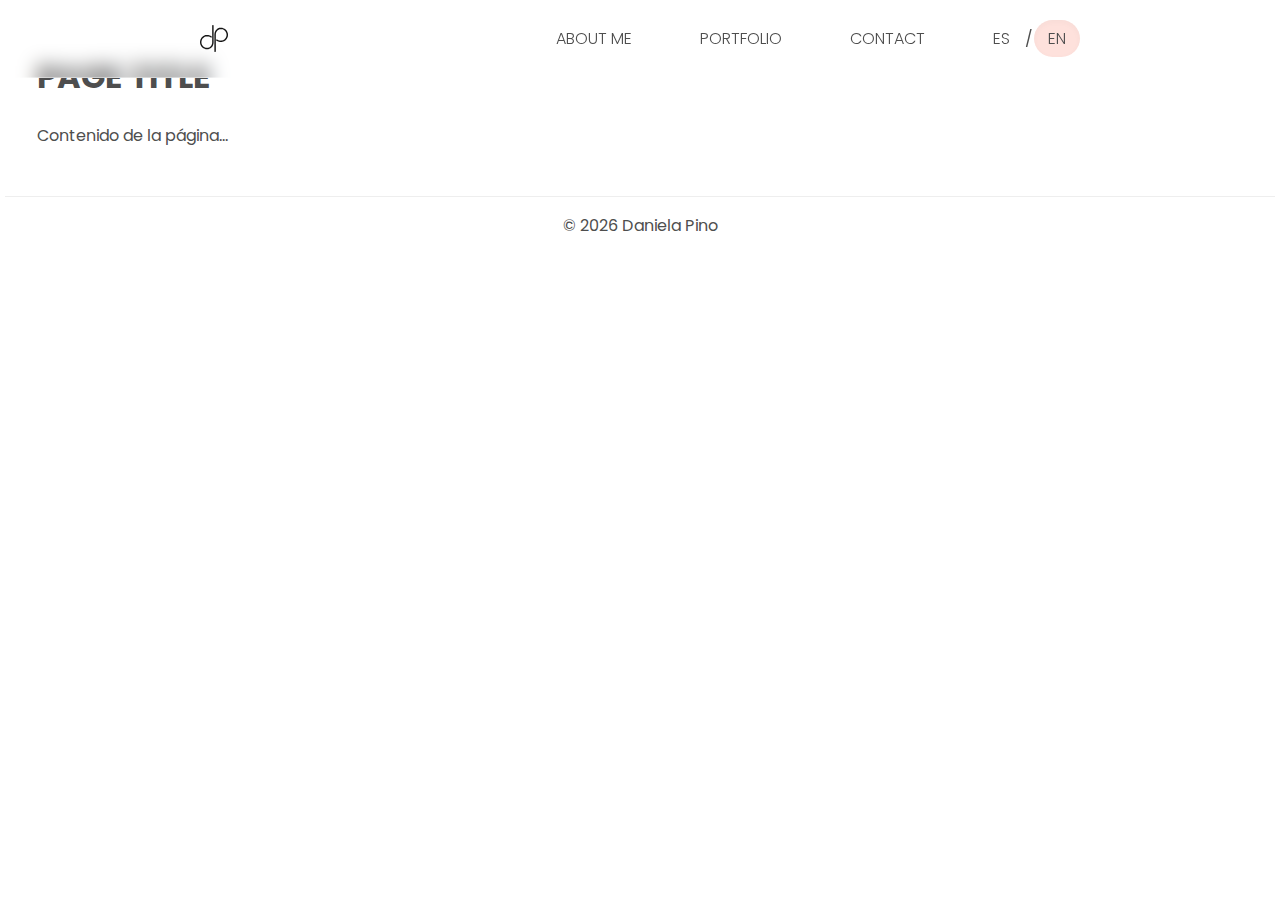
<file: AboutME.html>
<!doctype html>
<html lang="en">
<head>
  <meta charset="utf-8" />
  <meta name="viewport" content="width=device-width, initial-scale=1" />
  <title>PAGE TITLE — Daniela Pino</title>

  <link rel="icon" type="image/svg+xml" href="assets/favicon.svg" />
  <meta name="description" content="Short page description." />

  <!-- Poppins -->
  <link href="https://fonts.googleapis.com/css2?family=Poppins:wght@300;400;500;600;700&display=swap" rel="stylesheet">
  <!-- CSS principal: AJUSTA LA RUTA si este archivo está en una carpeta -->
<link rel="stylesheet" href="style.css?v=9" />
  <style>
  /* Diagnóstico: mostrar siempre el menú en escritorio y móvil */
  .topbar { display:block; width:100%; }
  .topbar-inner { display:flex; align-items:center; justify-content:space-between; flex-wrap:nowrap; }
  .menu { display:flex !important; gap:40px; }
  .menu a { white-space:nowrap; }
  .burger { display:none !important; }   /* oculta hamburguesa temporalmente */
  .navdrawer { display:none !important; }/* oculta menú móvil temporalmente */
</style>

</head>
<body>
  <!-- TOPBAR -->
  <header class="topbar">
    <div class="topbar-inner">
      <a class="logo" href="https://www.danielapino.com" aria-label="Home">
        <img src="assets/Logo.svg?v=2" alt="Daniela Pino logo" />
      </a>

      <nav class="menu" aria-label="Main">
        <a href="sobre-mi.html" data-nav="sobre-mi.html">ABOUT ME</a>
        <a href="proyectos.html" data-nav="proyectos.html">PORTFOLIO</a>
        <a href="contacto.html" data-nav="contacto.html">CONTACT</a>

        <div class="lang-switch" aria-label="Language switcher">
          <a href="index-es.html">ES</a>
          <span>/</span>
          <a href="index.html" class="active">EN</a>
        </div>
      </nav>

      <button class="burger" aria-label="Open menu" aria-expanded="false" aria-controls="navdrawer">
        <span></span><span></span><span></span>
      </button>
    </div>
  </header>

  <!-- MENÚ MÓVIL -->
  <nav id="navdrawer" class="navdrawer" aria-label="Main mobile">
    <a href="sobre-mi.html">ABOUT ME</a>
    <a href="proyectos.html">PORTFOLIO</a>
    <a href="contacto.html">CONTACT</a>
    <div class="lang-switch" aria-label="Language switcher">
      <a href="index-es.html">ES</a>
      <span>/</span>
      <a href="index.html" class="active">EN</a>
    </div>
  </nav>

  <!-- CONTENIDO DE LA PÁGINA -->
  <main style="padding:2rem;">
    <h1>PAGE TITLE</h1>
    <p>Contenido de la página…</p>
  </main>

  <footer style="text-align:center; padding:1rem; border-top:1px solid #eee;">
    © <span id="year"></span> Daniela Pino
  </footer>

  <!-- Scripts (mismo que en index) -->
  <script>
    document.getElementById('year').textContent = new Date().getFullYear();

    // marcar enlace activo por archivo (usa el nombre de archivo exacto)
    const path = location.pathname.split('/').pop();
    document.querySelectorAll('[data-nav]').forEach(a=>{
      const file = a.getAttribute('data-nav') || a.getAttribute('href');
      if (file === path) a.classList.add('is-active');
    });

    // burger / navdrawer
    const burger = document.querySelector('.burger');
    if (burger) {
      burger.addEventListener('click', ()=>{
        const open = document.body.classList.toggle('nav-open');
        burger.setAttribute('aria-expanded', open ? 'true':'false');
      });
    }
    document.querySelectorAll('#navdrawer a').forEach(a=>{
      a.addEventListener('click', ()=> document.body.classList.remove('nav-open'));
    });
  </script>
</body>
</html>
</file>
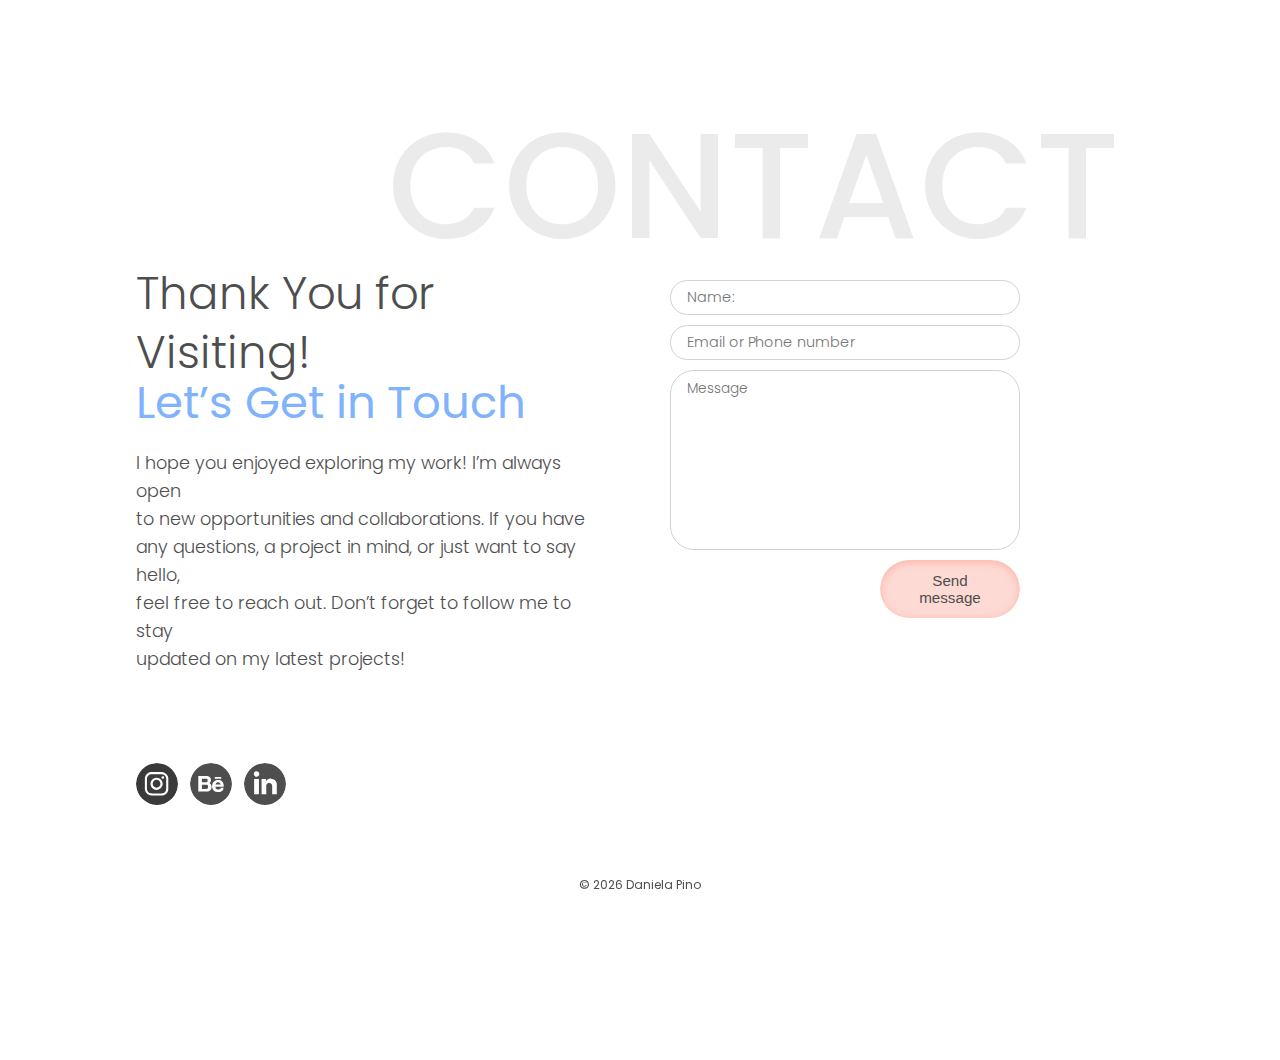
<file: Contact.html>
<!DOCTYPE html>
<html lang="en">
<head>
  <meta charset="UTF-8" />
  <meta name="viewport" content="width=device-width, initial-scale=1" />
  <title>Contact — Daniela Pino</title>
  <meta name="description" content="Get in touch with Daniela Pino — Product & UX/UI Designer." />
  <link rel="stylesheet" href="./style.css?v=25">
  <link rel="icon" type="image/png" href="./assets/favicon.svg">
  <link href="https://fonts.googleapis.com/css2?family=Poppins:wght@300;400;500;600&display=swap" rel="stylesheet">
</head>

<body class="en">
  <div id="site-header"></div>
 
  <!-- el resto de tu página -->
  <main class="contact-wrapper">

  <!-- Título gigante de fondo -->
  <h1 class="contact-hero-word">CONTACT</h1>

  <section class="contact-content">
    <!-- Columna izquierda -->
    <div class="contact-left">
      <h2 class="contact-headline">
        Thank You for Visiting!<br>
   <span class="blue-text">Let’s Get in Touch</span>
      </h2>

      <p class="contact-text">
        I hope you enjoyed exploring my work! I’m always open<br>
        to new opportunities and collaborations. If you have<br>
        any questions, a project in mind, or just want to say hello,<br> 
        feel free to reach out. Don’t forget to follow me to stay<br> 
        updated on my latest projects!
      </p>

      <div class="contact-socials">
        <a class="contact-social" href="https://www.instagram.com/bydanipino?igsh=bzJ0MHhnY2JmeTZn&utm_source=qr" target="_blank" rel="noreferrer noopener">
          <img src="assets/ig-02.svg" alt="Instagram">
        </a>
        <a class="contact-social" href="https://www.behance.net/danielapinom" target="_blank" rel="noreferrer noopener">
          <img src="assets/be-01.svg" alt="Behance">
        </a>
        <a class="contact-social" href="https://www.linkedin.com/in/pinodaniela/" target="_blank" rel="noreferrer noopener">
          <img src="assets/in-03.svg" alt="LinkedIn">
        </a>
      </div>
    </div>

    <!-- Columna derecha -->
  <div class="contact-right">
    <form class="contact-form">
      <input type="text" class="contact-input" placeholder="Name:" />
      <input type="text" class="contact-input" placeholder="Email or Phone number" />
      <textarea class="contact-textarea" placeholder="Message"></textarea>
      <button class="contact-submit" type="submit">Send message</button>
    </form>
  </div>    
  </section>

  <footer class="footer">© <span id="year"></span> Daniela Pino</footer>
</main>

<script>
  document.getElementById('year').textContent = new Date().getFullYear();
</script>
    <script src="header-loader.js"></script>
</body>
</html>
</file>
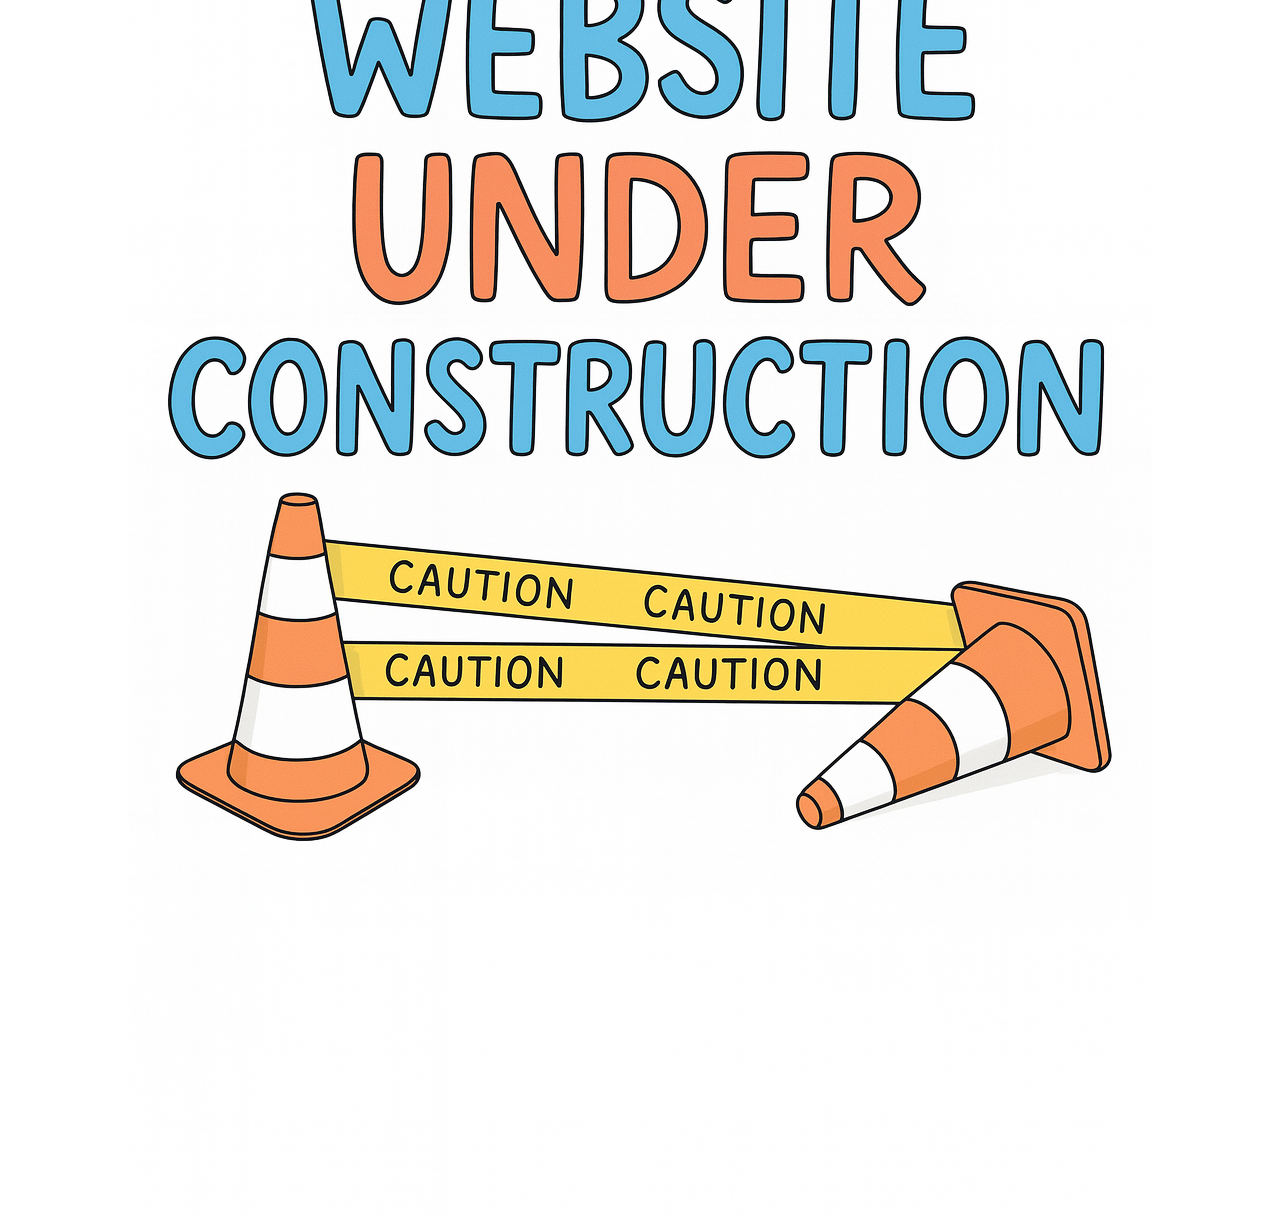
<file: Index1.html>
<!DOCTYPE html>
<html lang="en">
<head>
  <meta charset="UTF-8">
  <meta name="viewport" content="width=device-width, initial-scale=1.0">
  <title>Under Construction</title>
  <style>
    body {
      margin: 0;
      height: 100vh;
      display: flex;
      justify-content: center;
      align-items: center;
      background: #fff;
    }
    img {
      max-width: 90%;
      height: auto;
    }
  </style>
</head>
<body>
  <img src="assets/under-construction.png" alt="Under Construction">
</body>
</html>
</file>
<file: style.css>
:root{
  --bg:#ffffff;
  --text:#4e4e4e;
  --muted:#666666;
  --brand:#FB9280;
  --accent:#80b3fb;
  --card:#f5f5f7;
  --border:#e7e7ea;
  --radius:18px;
  --maxw:1250px; /* ancho máximo reducido */
}

*,*::before,*::after{box-sizing:border-box}

body{
  margin:0;
  padding: 0 5px;
  font-family:'Poppins',sans-serif;
  background:var(--bg);
  color:var(--text);
  overflow-x: hidden;
  overflow-y: auto;
  padding-bottom: 40px;
}

a{color:inherit;text-decoration:none}
img{max-width:100%;display:block}

.container{
  max-width: 75vw !important;
  margin: 0 auto;
  padding:0 !important; 
  display: flex;
  flex-direction: column;
}

header{
  position: fixed;
  z-index: 1000;
  top: 0;
  left: 0;
  right: 0;
  display:flex;
  align-items:center;
  justify-content:flex-start;
  gap: 30px;
  padding: 20px 200px !important;
  background: transparent;
  backdrop-filter: blur(10px);
  -webkit-backdrop-filter: blur(10px);
  transition: background 0.3s ease, backdrop-filter 0.3s ease;
  border-bottom: 1px solid rgba(255,255,255,0.4);
}
.nav-right{
  margin-left: auto;           /* empuja todo a la derecha */
  display: flex;
  align-items: center;
  gap: 40px;                   /* espacio entre nav y ES/EN */
}

.logo img{
  width: 28px;
  height:auto;
  border-radius:0;
  display: block;
}

nav{display:flex;gap:32px;}
nav a{
  position: relative;
  color: #4e4e4e;
  font-weight: 300;
  text-decoration: none;
  padding: 6px 14px;
  border-radius: 9999px;
  transition: all 0.25s ease;
  z-index: 0;
}
/* token base: invisible por defecto */
nav a::before {
  content: "";
  position: absolute;
  inset: 0;
  border-radius: 9999px;   /* forma de píldora */
  z-index: -1;             /* queda detrás del texto */
  background: transparent;
  box-shadow: none;
  transition: background 0.25s ease, box-shadow 0.25s ease;
}
nav a:hover::before,
nav a.active::before {
  content:"";
  position:absolute;
  inset: 0;
  border-radius:9999px;
  z-index:-1;
  box-shadow:
    inset 0 2px 6px rgba(0, 0, 0, 0.03);
  transition: background 0.25s ease, box-shadow 0.25s ease;
}
nav a:hover::before {
  background: rgba(128, 179, 251, 0.28); /* azul translúcido */
}
nav a.active::before {
  background: rgba(251, 146, 128, 0.28); /* coral translúcido (igual grosor que hover) */
}

.lang-toggle{
  border:none;
  padding:0;
  background:transparent;
  font-size:.9rem;
  cursor:pointer;
  color: #4e4e4e;
}
.lang-switch {
  display: flex;
  align-items: center;
  gap: 1px !important;
}
.lang-btn {
  border: none;
  background: transparent;
  color: #4e4e4e;
  font-size: 0.9rem;
  cursor: pointer; /* 🔹 ya no muestra la mano */
  font-weight: 300;
  pointer-events: auto; /* 🔹 desactiva el hover y el clic */
  transition: color 0.2s ease;
}
.lang-btn.active {
  font-weight: 600 !important;
  color: #4e4e4e !important;
}
.lang-sep {
  color: #4e4e4e;
  font-weight: 300;
  margin: 0 1px;
  display: inline-block;
  transform: translateY(1px);
}
.lang-btn.es::after {
  display: inline-block;
  margin: 0 10px; /* espacio a los lados */
  color: #4e4e4e;        /* mismo gris */
  font-weight: 300;
  font-size: 0.9rem;
  line-height: 1;
  position: relative;
  top: 0.5px;
  opacity: 0.9;
}

/* Hero con menos separación */
.hero{
  flex: 1;
  margin-top: 95px !important;
  display:grid;
  grid-template-columns:1.2fr .8fr;
  grid-template-areas:
    "copy photo"
    "projects photo";
  align-items:end;
  gap:30px;
  overflow: visible;
}
.copy{ 
  grid-area: copy;
  margin-top: 0;
}
.photo{ 
  grid-area: photo; 
}
.projects{ 
  grid-area: projects;
  align-self: end;
  margin-top: 0;
  margin-bottom: 40px;
  padding-top: 0;
  transform: translateY(40px);
}

.name{color:var(--brand)}

.actions{
  display:flex;
  align-items:center;
  gap: 20px;
  margin-top: 30px !important;
}

.socials{
  display:flex;
  gap:12px;
  margin-right: -7px;
}
.social{
  width:42px;
  height:42px;
  border:none !important;
  outline:none !important;
  background: none;
  border-radius:50%;
  display:flex;
  align-items:center;
  justify-content: center;
  background:none;
  overflow: hidden;
  transition:transform .2s ease, box-shadow .2s ease;
}
.social img{
  width:100%;
  height:100%;
  object-fit:cover;
  display:block;
  border: none !important;          /* asegúrate que la imagen tampoco dibuje borde */
  outline: none !important;
  box-shadow: none !important;
}
.social:hover{
  transform:translateY(-3px);
  box-shadow:0 8px 20px rgba(0,0,0,.08);
}

.btn{
  position: relative;
  display: inline-flex;
  align-items: center;
  justify-content: center;
  padding:8px 22px !important;
  border: none;
  border-radius:999px;
  background: transparent;
  color: #4e4e4e;
  font-size: 0.95rem;
  font-weight: 400;
  cursor: pointer;
  z-index: 0;
  overflow: hidden;
  box-shadow: none;
  outline: none;
  margin-left: 18px;
  transition: transform 0.2s ease, box-shadow 0.2s ease;
}
body.es .btn {
  font-size: 0.95rem; /* 🔹 ajusta un poco el tamaño de letra si es necesario */
  padding:8px 22px !important;
}
.btn::before {
  content: "";
  position: absolute;
  inset: 0;
  border-radius: 9999px;
  background: rgba(251, 146, 128, 0.34); /* naranja translúcido */
  box-shadow:
    inset 0 2px 8px rgba(251, 146, 128, 0.55),
    0 2px 6px rgba(0, 0, 0, 0.03);
  z-index: -1; /* detrás del texto */
  transition: background 0.25s ease, box-shadow 0.25s ease;
}
.btn:hover {
  transform: translateY(-3px); 
  box-shadow: 0 8px 20px rgba(0,0,0,.08);
}
.btn:focus,
.btn:active {
  outline: none !important;
  box-shadow: none !important;
}

.photo{
  border-radius:var(--radius);
  overflow:hidden;
  border:none;
  box-shadow:0 8px 20px rgba(0,0,0,0.05);
  max-height: 570px; 
}

.photo img {
  width: 100%;
  height: 100%;
  object-fit: cover; /* llena todo el espacio sin deformar */
  display: block;
}

/* Grid de proyectos */
.grid{
  display:grid; 
  grid-template-columns:repeat(5,1fr); 
  gap:14px;
}
.project-item {
  position: relative;
  display: flex;
  flex-direction: column;
  align-items: flex-start;
  gap: 6px; /* espacio entre el texto y la tarjeta */
  text-align: center;
}
.project-item > span {
  font-size: 0.85rem;
  font-weight: 300;
  color: #9b9b9b;
  line-height: 1.3;
  position: absolute;
  bottom: 100%;  
  top: -25px;
  left: 0;
  width: max-content;
  text-align: left;
  opacity: 0;     
  transform: translateY(4px);
  transition: opacity .25s ease, transform .25s ease;
  pointer-events: none; 
}
.project-item .card {
  width: 100%;
  border-radius: var(--radius);
  overflow: hidden;
  border: 1px solid var(--border);
  background: var(--card);
  aspect-ratio: 4/5; 
  box-shadow: 0 8px 20px rgba(0,0,0,0.03);
  transition: transform .25s ease, box-shadow .25s ease;
  display: flex;
  align-items: center;
  justify-content: center;
}
.project-item .card img {
  width: 100%;
  height: 100%;
  object-fit: cover;
  display: block;
}
.project-item:hover .card {
  transform: translateY(-4px);
  box-shadow: 0 6px 20px rgba(0,0,0,.08);
}
.project-item:hover > span {
  opacity: 1;
  transform: translateY(0);
}
.project-item .card span {
  display: none;
}

.intro-headline {
  display: inline-flex;
  flex-wrap: wrap;
  align-items: baseline;
  gap: 12px;
  font-family: 'Poppins', sans-serif;
  line-height: 1;
}  
.intro-headline .hi {
  font-size: 45px;
  color: #4e4e4e;
  font-weight: 250;
  margin-top: 5px !important;
  line-height: 1;
}
.intro-headline .name {
  font-size: 90px;
  color: var(--brand);   /* coral */
  font-weight: 300;
  white-space: nowrap;   /* evita que "Daniela Pino" salte de línea */
  line-height: 1;
  font-family: 'Playfair Display', serif;
}
.role-headline {
  font-size: 45px;
  line-height: 1;
  font-weight: 300;
  margin-top: -12px !important;
  margin-bottom: 10px !important;
  color: #4e4e4e;
}
.role-headline .role-accent {
  color: var(--accent);  /* azul suave */
  font-weight: 400;
  font-size: 45px;
  margin-bottom: 0px !important;
}
.intro {
  font-size: 1.1rem;
  font-weight: 300;
  line-height: 1.6;
  color: var(--muted);
  max-width: 50ch;
  margin-top: 0px;
  font-family: 'Poppins', sans-serif;
}

body.es .intro-headline .hi {
  font-size: 39px;
}
body.es .intro-headline .name {
  font-size: 87px;
  letter-spacing: 0.01em;
}
body.es .role-headline {
  font-size: 39px;
  margin-top: 20px;
}
body.es .role-headline .role-accent {
  font-size: 39px;
}
body.es .intro {
  font-size: 1.1rem; 
}

.footer, 
.contact-wrapper .footer {
  position: fixed;
  bottom: 0;
  left: 0;
  width: 100%;
  text-align: center;
  color: #4e4e4e;
  font-size: 0.75rem;
  line-height: 1.2;
  padding: 6px 0;
  background: transparent;
  backdrop-filter: none;
  border: none;  
  box-shadow: none; 
  z-index: 20;  
  margin: 0 auto 2px;
}

/* ===== CONTACT PAGE LAYOUT ===== */
.contact-wrapper {
  max-width: 75vw;        /* parecido al home */
  margin: 0 auto;
  padding-top: 10px;
  padding-bottom: 60px;
  position: relative;
  font-family: 'Poppins', sans-serif;
  color: #4e4e4e;
}
/* palabra CONTACT gigante */
.contact-hero-word {
  position: absolute;
  right: 0;  
  font-size: 150px;
  font-weight: 500;
  line-height: 1;
  color: rgba(0,0,0,0.08); /* gris súper suave */
  pointer-events: none;
  user-select: none;
  white-space: nowrap;
}
body.es .contact-hero-word {
  transform: translateY(5px); /* 🔹 en lugar de cambiar el top */
}
/* grid principal: texto izq / form der */
.contact-content {
  display: grid;
  grid-template-columns: 1fr 1fr;
  gap: 60px;
  align-items: start;
  justify-content:center;
  margin-inline:auto;
  max-width: 1100px;
  padding-inline:0px;
}
/* ----- columna izquierda ----- */
.contact-left {
  display: flex;
  flex-direction: column;
  max-width: 600px;
  padding-left: 0 !important;
  margin-left: -24px !important;
  margin-top: 255px;
  align-self: start;
  justify-self: start;          /* 🔹 asegura que se pegue a la izquierda en el grid */
  text-align: left;  /* 🔹 por si acaso */
  height: 100%;
}
.contact-headline {
  font-size: 45px;
  font-weight: 300;
  line-height: 1.3;
  color: #4e4e4e;
  margin-top: 0;
  margin-bottom: 16px;
}
.contact-headline .blue-text {
  color: var(--accent); /* 🔹 solo la segunda línea en azul */
  display: block;
  margin-top: -8px;
  font-weight: 400;
}
.contact-text {
  font-size: 1.1rem;
  font-weight: 300;
  line-height: 1.6;
  color: #4e4e4e;
  margin: 0 0 24px 0;
  max-width: 50ch;
}
/* iconos sociales */
.contact-socials {
  display: flex;
  align-items: center;
  gap: 12px;
  align-self: flex-start;
  margin-top: 65px !important;
}
body.es .contact-socials {
  margin-top: 72px !important;
}
.contact-social {
  width: 42px;
  height: 42px;
  border-radius: 50%;
  overflow: hidden;
  display: flex;
  justify-content: center;
  align-items: center;
  transition: transform .2s ease, box-shadow .2s ease;
  background: none;
}
.contact-social img {
  width: 100%;
  height: 100%;
  object-fit: cover;
  display: block;  
}
.contact-social:hover {
  transform: translateY(-3px);
  box-shadow: 0 8px 20px rgba(0,0,0,.08);
}
/* ----- columna derecha (form) ----- */
.contact-right {
  display: flex;
  justify-content: flex-end; /* empuja el form al borde derecho */
  padding-right: 100px; /* 🔹 mueve el formulario hacia la izquierda */
  margin-top: 270px;
}
.contact-form {
  width: 100%;
  display: flex;
  flex-direction: column;
  gap: 10px !important;
  max-width: 1000px !important;
  margin-right: 0 !important;
}
.contact-input {
  width: 100%;
  font-family: 'Poppins', sans-serif;
  font-size: 0.9rem;
  font-weight: 300;
  color: #4e4e4e;
  padding: 6px 16px;
  border: 1px solid #cfd2d8;
  border-radius: 9999px;
  outline: none;
}
.contact-input:focus {
  box-shadow: 0 0 0 3px rgba(128,179,251,.2);
  border-color: #80b3fb;
}
.contact-textarea {
  width: 100%;
  min-height: 180px;
  font-family: 'Poppins', sans-serif;
  font-size: 0.85rem;
  font-weight: 300;
  color: #4e4e4e;
  padding: 8px 16px;
  border: 1px solid #cfd2d8;
  border-radius: 24px;
  outline: none;
  resize: none;
  overflow-y: auto;
}
.contact-textarea:focus {
  box-shadow: 0 0 0 3px rgba(128,179,251,.2);
  border-color: #80b3fb;
}
/* botón igual al "Contact me!" del home */
.contact-submit {
  position: relative;
  display: inline-flex;
  align-items: center;
  justify-content: center;
  padding: 12px 28px;
  border: none;
  border-radius: 999px;
  background: transparent;
  color: #4e4e4e;
  font-size: 0.95rem;
  font-weight: 400;
  cursor: pointer;
  z-index: 0;
  overflow: hidden;
  box-shadow: none;
  outline: none;
  transition: transform 0.2s ease, box-shadow 0.2s ease;
  width: 40%;                 /* <<< ancho completo como en tu captura actual */
  max-width: 220px;
  margin-left: auto;      /* 🔹 lo empuja hacia la derecha */
  display: block;         /* 🔹 permite usar margin-left:auto correctamente */
  text-align: center;
}
.contact-submit::before {
  content: "";
  position: absolute;
  inset: 0;
  border-radius: 999px;
  background: rgba(251, 146, 128, 0.34); /* mismo coral translúcido */
  box-shadow:
    inset 0 2px 8px rgba(251, 146, 128, 0.55),
    0 2px 6px rgba(0, 0, 0, 0.03);
  z-index: -1;
}
.contact-submit:hover {
  transform: translateY(-3px);
  box-shadow: 0 8px 20px rgba(0,0,0,.08);
}
.contact-submit:focus,
.contact-submit:active {
  outline: none;
  box-shadow: none;
}
/* ----- responsive stack ----- */
@media (max-width: 900px){
  .contact-content {
    grid-template-columns: 1fr;
    gap: 32px;
  }
  .contact-hero-word {
    font-size: clamp(48px, 12vw, 96px);
    right: 0;
    left: 0;
    text-align: center;
  }
  .contact-left {
    max-width: 100%;
    margin-top: 120px;
    padding-left: 0;
  }
   .contact-right {
    max-width: 100%;
    margin-top: 120px;
    padding-left: 0;
  }
  .contact-form {
    max-width: 100%;
  }
  }
/* Responsividad */
@media(max-width:980px){
  .hero{
    grid-template-columns:1fr;
    grid-template-areas:
      "copy"
      "photo"
      "projects";
  }
}
@media(max-width:720px){
  .grid{grid-template-columns:repeat(3,1fr);}
}
@media(max-width:480px){
  .grid{grid-template-columns:repeat(2,1fr);}
}

header nav a,
header .lang-btn {
  font-weight: 300 !important;
  color: #4e4e4e !important;
}
  /* ==== AJUSTES SOLO PARA LA VERSIÓN EN ESPAÑOL (CONTACTO) ==== */

/* tamaño y espaciado del título principal en español */
body.es .contact-headline {
  font-size: 40px !important;     /* más pequeño */
  font-weight: 300 !important;    /* más fino */
  line-height: 1.2;
  color: #4e4e4e;
  margin-top: 0;
  margin-bottom: 8px;             /* une el título con el párrafo */
}

/* la segunda línea "Conectemos" */
body.es .contact-headline .blue-text {
  display: block;                 /* fuerza salto de línea tipo subtítulo */
  font-size: 40px !important;     /* mismo tamaño que la línea de arriba */
  font-weight: 400 !important;    /* un pelín más marcada */
  color: var(--accent);           /* azul */
  margin-top: 4px;                /* controla qué tan pegadas están las dos líneas */
}

/* párrafo debajo ("Gracias por visitar mi página…") */
body.es .contact-text {
  font-size: 1.1rem;              /* igual que en la home */
  line-height: 1.6;
  font-weight: 300;
  color: #4e4e4e;
  margin-top: 0;                  /* quita hueco extra arriba del párrafo */
}



/* ========== About (hero superior) ========== */
body.about{
  min-height:100vh;
  display:flex;
  flex-direction:column;
}
.about-wrapper{
  position:relative;
  padding: clamp(24px, 5vw, 48px)  clamp(20px, 6vw, 80px);
  padding-inline: clamp(24px, 6vw, 80px);
  overflow:visible;
}
/* Palabra gigante de fondo: ABOUT ME */
.about-bg-word{
  position:absolute;
  inset:auto 0 auto 0;
  top: 112px;
  left: 405px !important;
  margin:0;
  text-align:center;
  font-family:'Poppins',sans-serif;
  font-weight:500;
  font-size: 150px;
  line-height:1;
  color: rgba(0,0,0,0.06);
  z-index:0;         /* detrás de todo */
  pointer-events:none;
  user-select:none;
}
/* Dos columnas: nombre/texto + stack de fotos */
.about-two-col{
  position:relative;
  z-index:1;         /* por encima del texto gigante */
  max-width: 1120px;
  margin: 0 auto;
  display:grid;
  grid-template-columns: 0.9fr 1.2fr;
  gap: clamp(28px, 5vw, 64px);
  align-items: center;
}
/* Columna izquierda */
.left-rail{ 
  margin-left: -12px;
  display:flex;
  flex-direction:column;
  gap: clamp(18px, 2.8vw, 28px);
  max-width: 300px;
}
.about-name{
  position: fixed;
  align-self: start;
  top:-98px;
  left: 180px !important;
  z-index: 100;
  font-weight:500;
  font-size: clamp(40px, 6vw, 64px);
  line-height:1;
  letter-spacing:0.02em;
  font-family: 'Playfair Display', serif;
  box-shadow: none !important;
  backdrop-filter: none !important;
  background: #fff;
  padding: 170px 100px 20px 5px;
  text-transform: none;
  text-align: left;
}
.about-name.shadow-on{
  box-shadow: 0 16px 28px rgba(0,0,0,.10); 
}
.about-wrapper,
.about-two-col,
.about-photo-stack,
.resume-section{
  position: relative;
  z-index: 1;     /* todo el contenido por debajo del nombre */
}
.about-text-block{
  max-width: 520px;
  margin-top: 205px !important;
  color:#4e4e4e;
  font-weight:300;
  line-height:1.75;
  font-size: clamp(14px, 1.5vw, 16px);
  line-height: 1.5;
}
/* Columna derecha: stack de fotos */
.about-right{ 
 position:relative; 
 display:block;
 justify-self: center;
 align-items: center;
 width:100% !important;
 overflow: visible;
}
.about-photo-stack{
  position:relative;
  width: 700px;
  height: 460px;
  top: 140px !important;
}
.about-photo{
  position:absolute;
  border:1px solid #d9d9d9;
  border-radius: 8px;
  overflow:hidden;
  background:#f3f3f3;
  box-shadow: 0 8px 28px rgba(0,0,0,0.06);
}
.about-photo img{
  width:100%;
  height:100%;
}
/* Tres marcos como en el mockup: izquierda, centro (marcado en azul), derecha */
.about-photo-a{
  left:-20px;
  top:10px;
  width: 280px;
  height: 370px;
  z-index:1;
}
.about-photo-b{
  left: 220px;
  bottom: 80px !important;
  width: 280px;
  height: 370px;
  z-index:2;
}
.about-photo-c{
  left: 460px;
  top: -80px;
  width: 280px;
  height: 370px;
  z-index:3;
}
/* Flecha animada abajo (hint de scroll) */
.about-scroll-hint{
  position: fixed;
  margin: 40px auto 0;
  left: 50%;
  transform: translateX(-50%);
  width:max-content;
  opacity:0.9;
  transition: opacity 0.3s ease;
  z-index: 250;
  justify-content: center;  /* asegura centrado */
  bottom: 20px;
}
.about-scroll-hint.hidden{ opacity:0; pointer-events:none; }
.arrow-down{
  display:inline-block;
  font-size: clamp(28px, 3.5vw, 40px);
  animation: bob 1.6s ease-in-out infinite;
  user-select:none;
 color: rgba(0, 0, 0, 0.15);
}
@keyframes bob{
  0%,100%{ transform: translateY(0); }
  50%{ transform: translateY(6px); }
}

/* ========== Sección RESUME (al hacer scroll) ========== */
.resume-section{
  position:relative;
  margin-top: clamp(80px, 18vw, 160px);
  padding: clamp(24px, 6vw, 64px) clamp(40px, 8vw, 100px) clamp(100px, 12vw, 160px);
  max-width: 1400px;
  margin-inline:auto;
}
/* Palabra gigante RESUME de fondo */
.resume-hero-word{
  position:absolute;
  inset: 0;
  top: -40px;
  right: 110px;
  margin:0;
  text-align:right;
  font-family:'Poppins',sans-serif;
  font-weight:500;
  font-size: 150px;
  line-height:1;
  color: rgba(0,0,0,0.06);
  z-index:0;
  pointer-events:none;
}
/* Grid de 3 columnas + fila de software */
.resume-grid{
  position:relative;
  margin-top: 50px;
  z-index:1;
  display:grid;
  grid-template-columns: minmax(380px, 1.5fr) minmax(300px, 1fr) minmax(300px, 1fr);
  gap: clamp(48px, 6vw, 90px);
  align-items:start;
  justify-content: space-between;
}
.resume-column{ min-width:320px; }
.resume-title{
  margin: 0 0 12px 0;
  font-weight:600;
  letter-spacing:0.5em;
  text-transform:uppercase;
  font-size: clamp(18px, 2.2vw, 22px);
  color: var(--accent);
}
.resume-list{
  list-style:none;
  padding:0;
  margin:0;
  display:flex;
  flex-direction:column;
  gap:10px;
}
.resume-list li{
  position:relative;
  padding-left: 0;
  color:#333;
  font-weight:300;
  line-height:1.6;
  font-size: clamp(14px, 1.45vw, 16px);
}
/* Detalles experiencia/estudios */
.job-role{ margin:0; font-weight:500; }
.job-company{ margin:2px 0 0 0; color:var(--muted); }
.job-year{ margin:2px 0 6px 0; color:var(--muted); font-weight:300; }
.job-description{ margin:0 0 12px 0; color:#333; font-weight:300; }

.software-block{
  grid-column: 2 / 4;
  margin-top: clamp(20px, 6vw, 40px);
}

.software-icons{
  display:flex;
  flex-wrap:wrap;
  gap: clamp(8px, 1.8vw, 16px);
  align-items:center;
  justify-content:center;
  padding-top: clamp(8px, 2vw, 12px);
}

.software-icons img{
  width: clamp(28px, 5.2vw, 48px);
  height: clamp(28px, 5.2vw, 48px);
  object-fit:contain;
  filter: grayscale(0.2);
  opacity:0.9;
}

/* Botón vertical “Download CV” a la derecha */
.download-cv{
  position: fixed;
  right: clamp(8px, 1.8vw, 18px);
  top: 50%;
  transform: translateY(-50%) rotate(-90deg);
  transform-origin:center;
  background:#fff;
  border:1px solid var(--line);
  border-radius: 999px;
  padding: 10px 18px;
  font-size: 14px;
  letter-spacing:0.08em;
  text-transform:uppercase;
  cursor:pointer;
  box-shadow: 0 8px 22px rgba(0,0,0,0.06);
  z-index:10;
}

/* Footer simple */
body.about .footer{
 position: static !important;
  padding: 10px;
  text-align:center;
  color:var(--muted);
  font-size:14px;
}

/* ========== Responsivo ========== */
@media (max-width: 990px){
  .about-two-col{
    grid-template-columns: 1fr; 
    gap: 36px;
  }
  .about-photo-stack{
    max-width: 640px;
    aspect-ratio: 3/2;
  }
  .about-photo-a, .about-photo-b, .about-photo-c{
    top:auto; bottom:auto;
  }
  /* reacomodo más apilado para móvil/tablet */
  .about-photo-a{ left:2%; top:14%; width:46%; height:70%; }
  .about-photo-b{ left:34%; top:6%;  width:42%; height:82%; }
  .about-photo-c{ right:2%; top:14%; width:46%; height:70%; }

  .resume-grid{
    grid-template-columns: 1fr;
    gap: 28px;
  }
  .software-block{ grid-column: 1; }
  .download-cv{
    position: sticky; /* deja de flotar en móvil */
    transform: none;
    top: auto;
    right:auto;
    display:block;
    margin: 18px auto 0;
    rotate: 0deg;
  }
}
@media (max-width: 560px){
  .about-bg-word,
  .resume-hero-word{
    font-size: clamp(48px, 16vw, 96px);
    letter-spacing:0.04em;
  }
}
</file>
